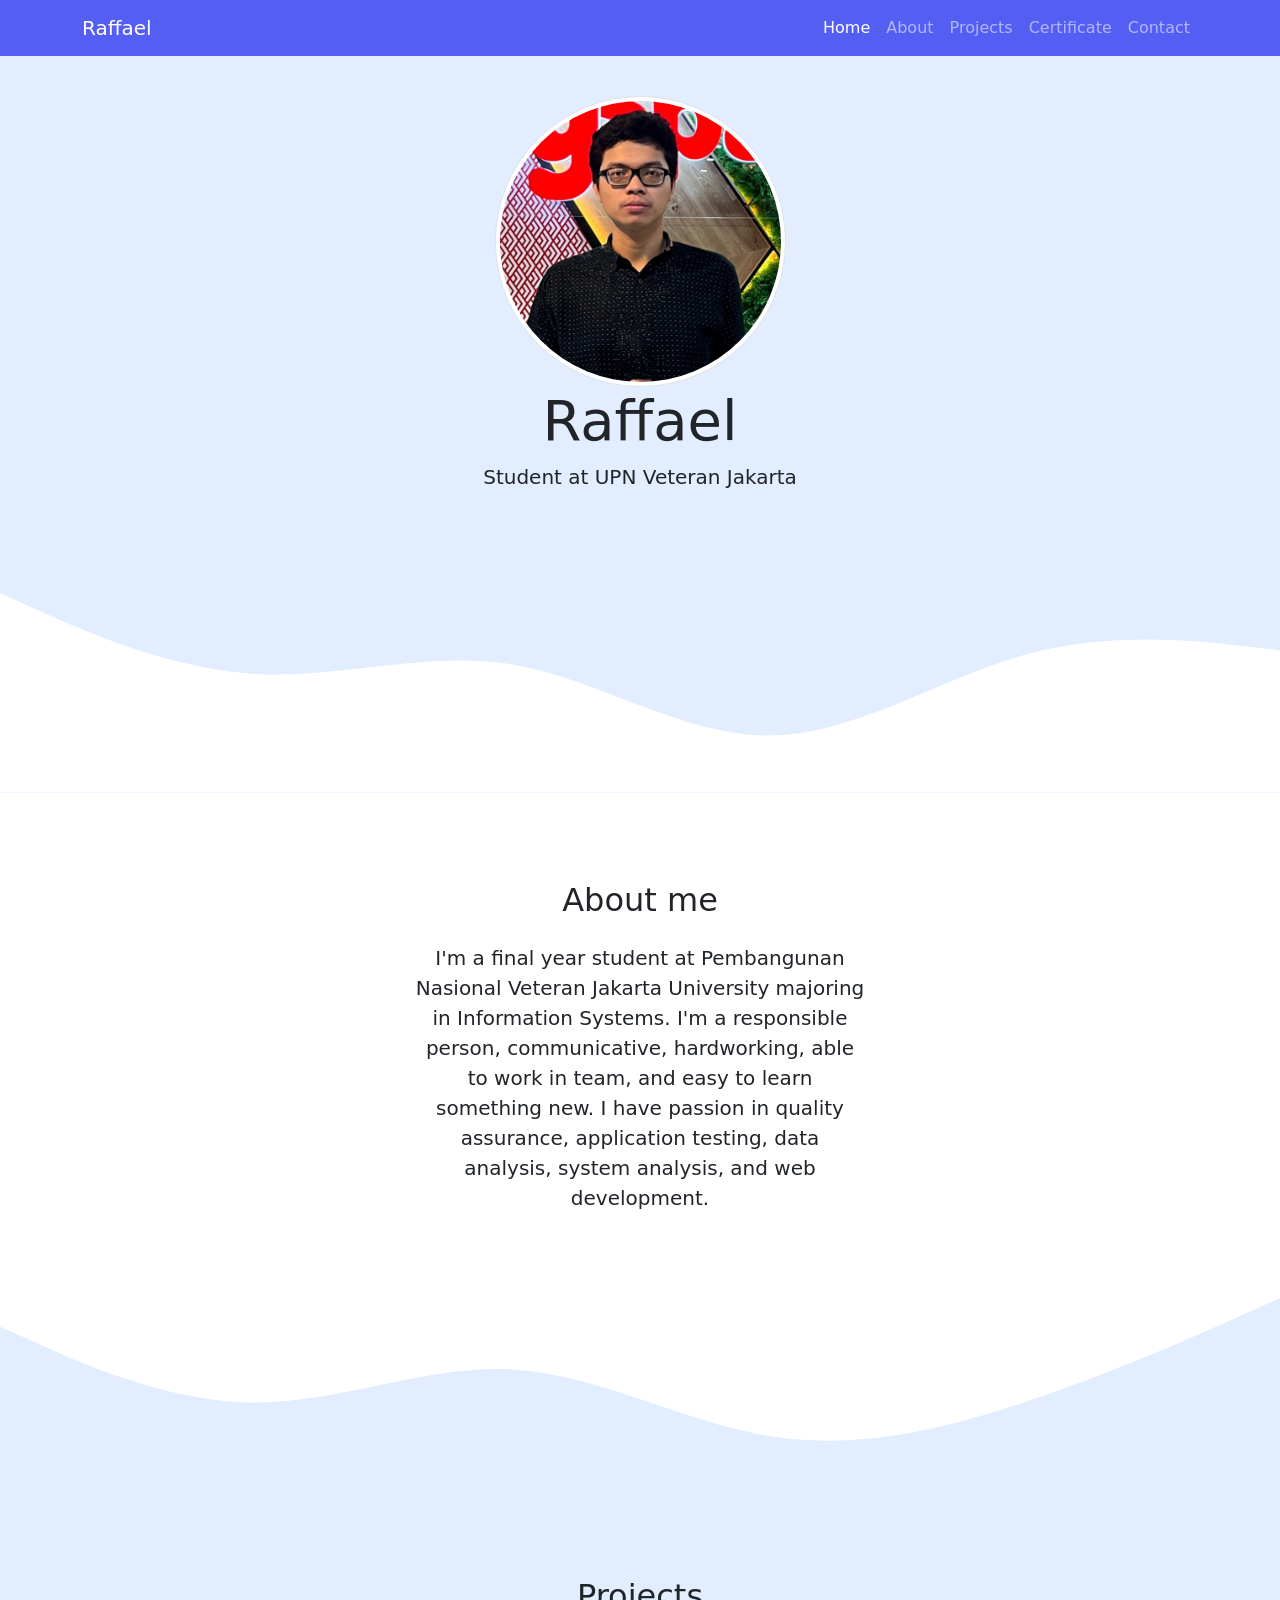
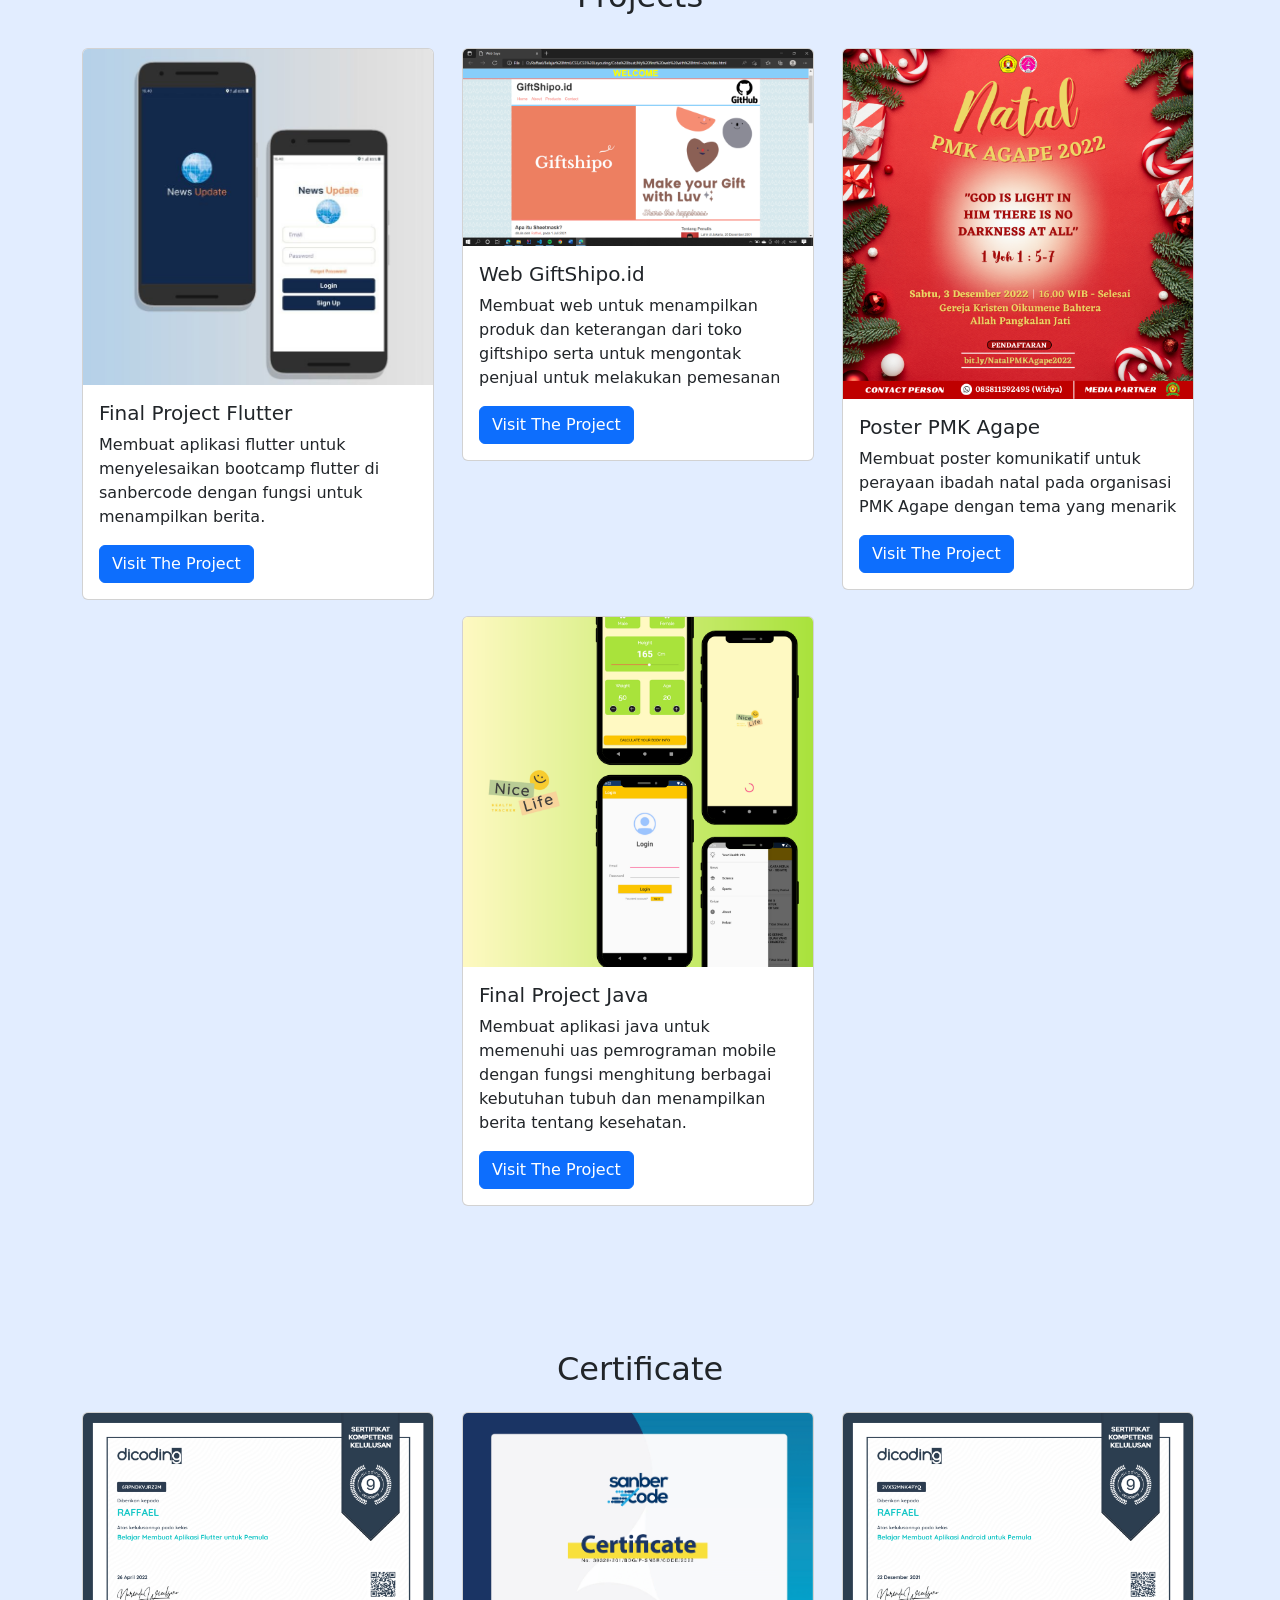
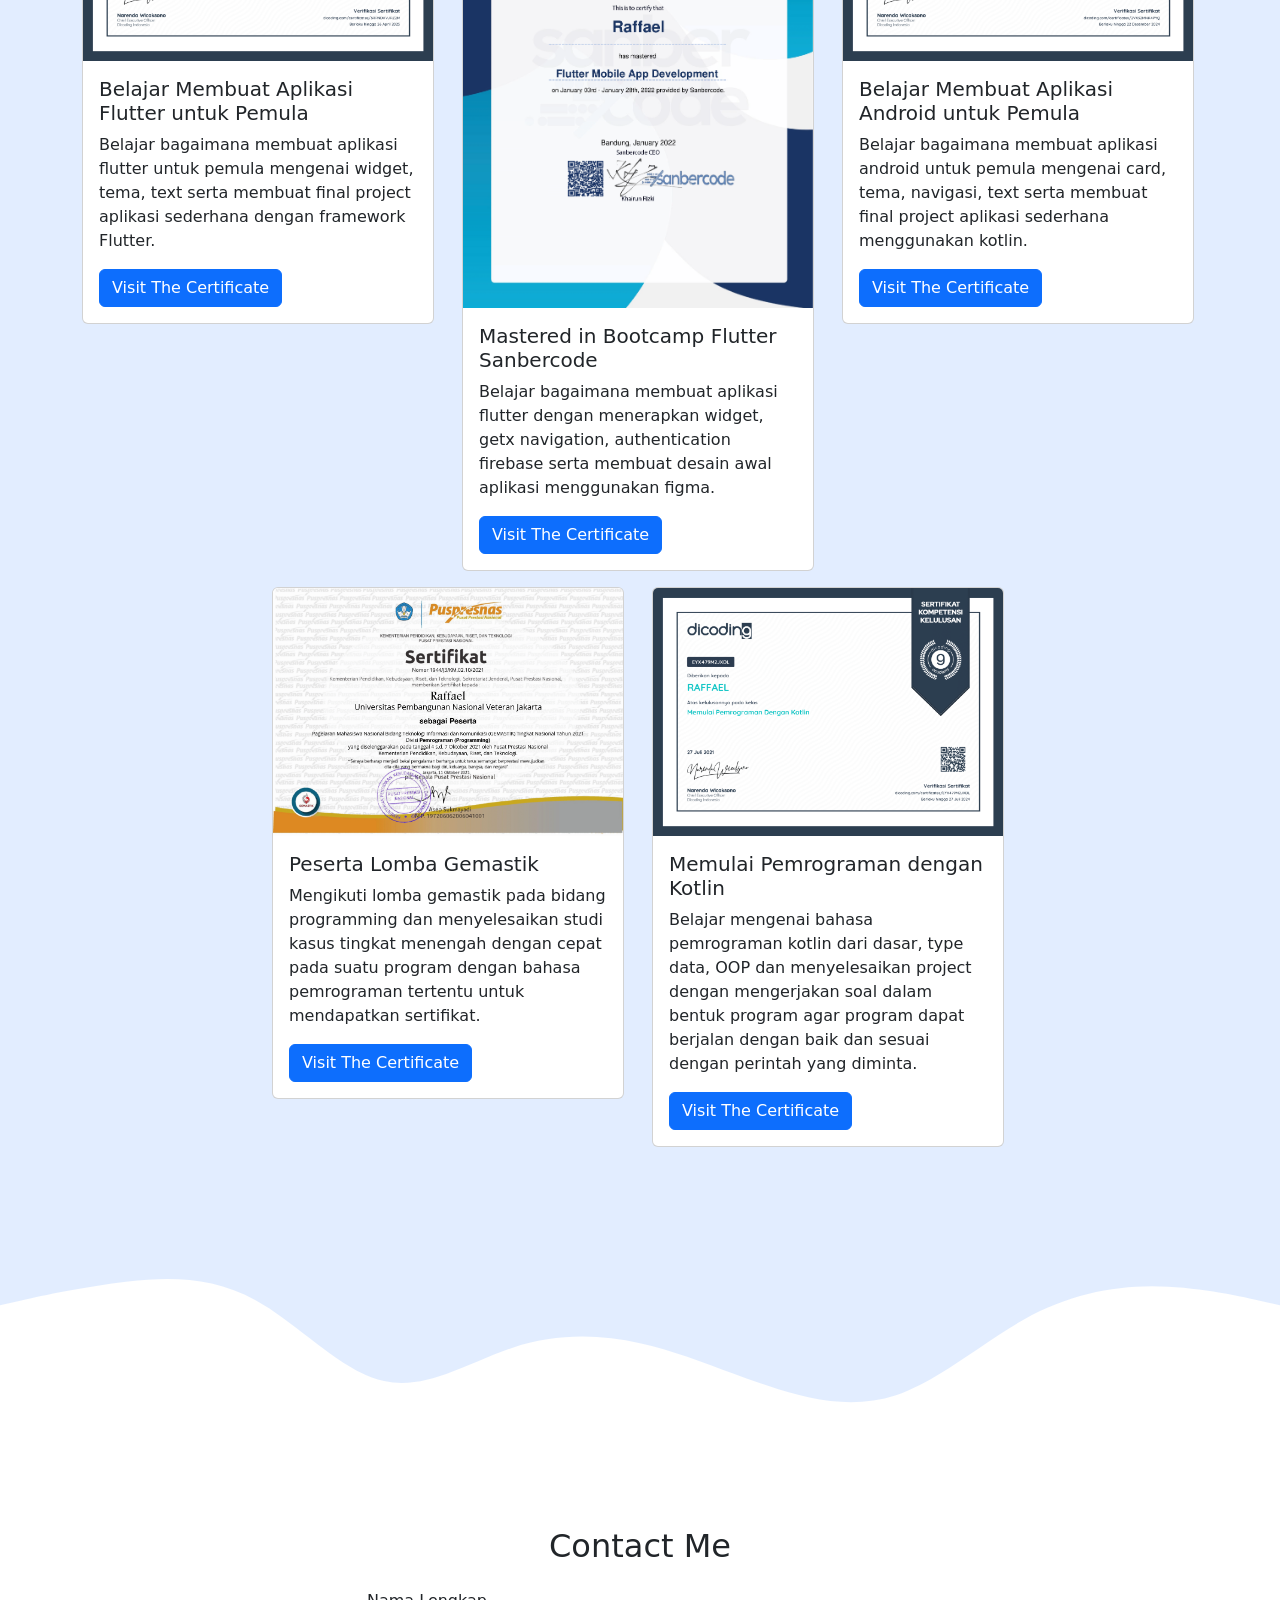
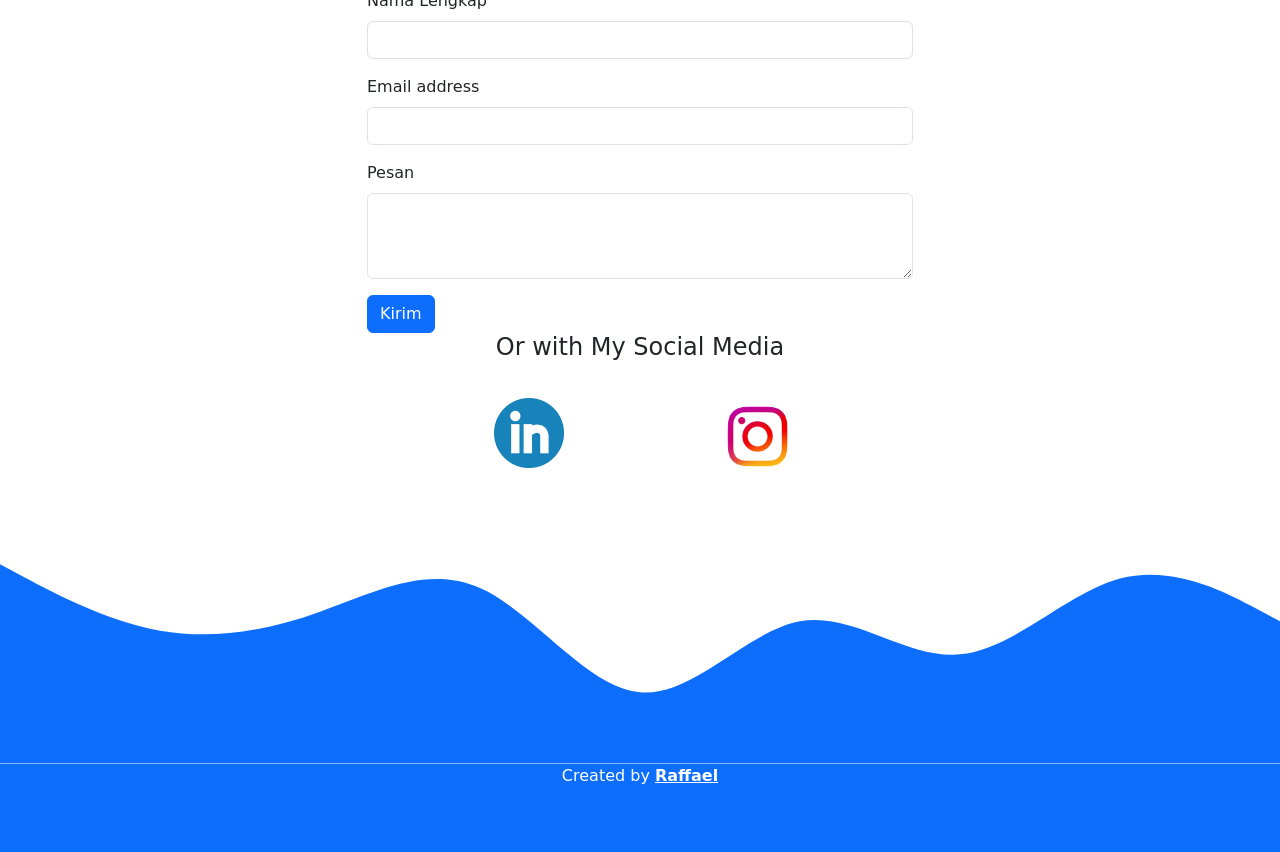
<file: index.html>
<!DOCTYPE html>
<html lang="en">
  <head>
    <!-- Required meta tags -->
    <meta charset="utf-8" />
    <meta name="viewport" content="width=device-width, initial-scale=1" />

    <!-- Bootstrap CSS -->
    <link href="https://cdn.jsdelivr.net/npm/bootstrap@5.1.3/dist/css/bootstrap.min.css" rel="stylesheet" integrity="sha384-1BmE4kWBq78iYhFldvKuhfTAU6auU8tT94WrHftjDbrCEXSU1oBoqyl2QvZ6jIW3" crossorigin="anonymous" />

    <!-- Bootstrap Icons -->
    <link rel="stylesheet" href="https://cdn.jsdelivr.net/npm/bootstrap-icons@1.8.1/font/bootstrap-icons.css" />

    <!-- My CSS -->
    <link rel="stylesheet" href="style.css" />
    <title>Portofolio || Raffael</title>
  </head>
  <body id="home">
    <!-- Navbar -->
    <nav class="navbar navbar-expand-lg navbar-dark shadow-p fixed-top" style="background-color: #545ef3">
      <div class="container">
        <a class="navbar-brand" href="#">Raffael</a>
        <button class="navbar-toggler" type="button" data-bs-toggle="collapse" data-bs-target="#navbarNav" aria-controls="navbarNav" aria-expanded="false" aria-label="Toggle navigation">
          <span class="navbar-toggler-icon"></span>
        </button>
        <div class="collapse navbar-collapse" id="navbarNav">
          <ul class="navbar-nav ms-auto">
            <li class="nav-item">
              <a class="nav-link active" aria-current="page" href="#home">Home</a>
            </li>
            <li class="nav-item">
              <a class="nav-link" href="#about">About</a>
            </li>
            <li class="nav-item">
              <a class="nav-link" href="#projects">Projects</a>
            </li>
            <li class="nav-item">
              <a class="nav-link" href="#certificate">Certificate</a>
            </li>
            <li class="nav-item">
              <a class="nav-link" href="#contact">Contact</a>
            </li>
          </ul>
        </div>
      </div>
    </nav>
    <!-- Akhir Navbar -->

    <!-- Jumbotron -->
    <section class="jumbotron text-center">
      <img src="img/foto_pael5.png" alt="Raffael" width="291" class="rounded-circle img-thumbnail" />
      <h1 class="display-4">Raffael</h1>
      <p class="lead">Student at UPN Veteran Jakarta</p>
      <svg xmlns="http://www.w3.org/2000/svg" viewBox="0 0 1440 320">
        <path
          fill="#ffffff"
          fill-opacity="1"
          d="M0,96L48,117.3C96,139,192,181,288,186.7C384,192,480,160,576,176C672,192,768,256,864,256C960,256,1056,192,1152,165.3C1248,139,1344,149,1392,154.7L1440,160L1440,320L1392,320C1344,320,1248,320,1152,320C1056,320,960,320,864,320C768,320,672,320,576,320C480,320,384,320,288,320C192,320,96,320,48,320L0,320Z"
        ></path>
      </svg>
    </section>
    <!-- Akhir Jumbotron -->

    <!-- About -->
    <section id="about">
      <div class="container">
        <div class="row text-center mt-2">
          <div class="col">
            <h2>About me</h2>
          </div>
        </div>
        <div class="row justify-content-center fs-5 text-center mt-3">
          <div class="col-md-5">I'm a final year student at Pembangunan Nasional Veteran Jakarta University majoring in Information Systems. I'm a responsible person, communicative, hardworking, able to work in team, and easy to learn something new. I have passion in quality assurance, application testing, data analysis, system analysis, and web development.</div>
          <!-- <div class="col-md-4">
            Lorem ipsum dolor sit amet, consectetur adipisicing elit. Vel nam sit obcaecati necessitatibus minus temporibus eveniet sequi, dolorum quidem, id odio aperiam ad dicta quaerat mollitia soluta possimus doloribus similique.
          </div> -->
        </div>
      </div>
      <svg xmlns="http://www.w3.org/2000/svg" viewBox="0 0 1440 320">
        <path
          fill="#e2edff"
          fill-opacity="1"
          d="M0,128L48,149.3C96,171,192,213,288,213.3C384,213,480,171,576,176C672,181,768,235,864,250.7C960,267,1056,245,1152,213.3C1248,181,1344,139,1392,117.3L1440,96L1440,320L1392,320C1344,320,1248,320,1152,320C1056,320,960,320,864,320C768,320,672,320,576,320C480,320,384,320,288,320C192,320,96,320,48,320L0,320Z"
        ></path>
      </svg>
    </section>
    <!-- Akhir About -->

    <!-- Projects -->
    <section id="projects">
      <div class="container">
        <div class="row text-center mb-4">
          <div class="col">
            <h2>Projects</h2>
          </div>
        </div>
        <div class="row justify-content-center">
          <div class="col-md-4 mb-3">
            <div class="card" style="width: 22rem">
              <div class="card-pict">
                <img src="img/projects/mobile1.png" class="card-img-top" alt="Project 2" />
              </div>
              <div class="card-body">
                <h5 class="card-title">Final Project Flutter</h5>
                <p class="card-text">Membuat aplikasi flutter untuk menyelesaikan bootcamp flutter di sanbercode dengan fungsi untuk menampilkan berita.</p>
                <a href="https://github.com/Raffaelpanj/final_project_news_update" class="btn btn-primary">Visit The Project</a>
              </div>
            </div>
          </div>
          <div class="col-md-4 mb-3">
            <div class="card" style="width: 22rem">
              <div class="card-pict">
                <img src="img/projects/web.png" class="card-img-top" alt="Project 1" />
              </div>
              <div class="card-body">
                <h5 class="card-title">Web GiftShipo.id</h5>
                <p class="card-text">Membuat web untuk menampilkan produk dan keterangan dari toko giftshipo serta untuk mengontak penjual untuk melakukan pemesanan</p>
                <a href="https://raffaelpanj.github.io/GiftShipoweb/" class="btn btn-primary">Visit The Project</a>
              </div>
            </div>
          </div>
          <div class="col-md-4 mb-3">
            <div class="card" style="width: 22rem">
              <img src="img/projects/poster_natal_2022.png" class="card-img-top" alt="Project 3" />
              <div class="card-body">
                <h5 class="card-title">Poster PMK Agape</h5>
                <p class="card-text">Membuat poster komunikatif untuk perayaan ibadah natal pada organisasi PMK Agape dengan tema yang menarik</p>
                <a href="https://drive.google.com/file/d/1RQZ7WqOnqxF-yC0cHN2MzSC3lIEZg3Sd/view?usp=sharing" class="btn btn-primary">Visit The Project</a>
              </div>
            </div>
          </div>
          <div class="col-md-4 mb-3">
            <div class="card" style="width: 22rem">
              <img src="img/projects/Nice life apk.png" class="card-img-top" alt="Project 3" />
              <div class="card-body">
                <h5 class="card-title">Final Project Java</h5>
                <p class="card-text">Membuat aplikasi java untuk memenuhi uas pemrograman mobile dengan fungsi menghitung berbagai kebutuhan tubuh dan menampilkan berita tentang kesehatan.</p>
                <a href="https://github.com/raffaelpanj/final_project_mobile_smt5" class="btn btn-primary">Visit The Project</a>
              </div>
            </div>
          </div>
        </div>
      </div>
      <!-- Certificate -->
      <section id="certificate">
        <div class="container">
          <div class="row text-center mb-3 mt-5">
            <div class="col">
              <h2>Certificate</h2>
            </div>
          </div>
          <div class="row justify-content-center">
            <div class="col-md-4 mb-3">
              <div class="card" style="width: 22rem">
                <div class="card-pict">
                  <img src="img/certificate/dcflutter.png" class="card-img-top" alt="Project 2" />
                </div>
                <div class="card-body">
                  <h5 class="card-title">Belajar Membuat Aplikasi Flutter untuk Pemula</h5>
                  <p class="card-text">Belajar bagaimana membuat aplikasi flutter untuk pemula mengenai widget, tema, text serta membuat final project aplikasi sederhana dengan framework Flutter.</p>
                  <a href="https://www.dicoding.com/certificates/6RPNDKVJRZ2M" class="btn btn-primary">Visit The Certificate</a>
                </div>
              </div>
            </div>
            <div class="col-md-4 mb-3">
              <div class="card" style="width: 22rem">
                <div class="card-pict">
                  <img src="img/certificate/sanber.png" class="card-img-top" alt="Project 1" />
                </div>
                <div class="card-body">
                  <h5 class="card-title">Mastered in Bootcamp Flutter Sanbercode</h5>
                  <p class="card-text">Belajar bagaimana membuat aplikasi flutter dengan menerapkan widget, getx navigation, authentication firebase serta membuat desain awal aplikasi menggunakan figma.</p>
                  <a href="https://sanbercode.com/sertifikat/generate/6245a161-dd03-405f-b949-2674c8def5ed" class="btn btn-primary">Visit The Certificate</a>
                </div>
              </div>
            </div>
            <div class="col-md-4 mb-3">
              <div class="card" style="width: 22rem">
                <img src="img/certificate/dcandro.png" class="card-img-top" alt="Project 3" />
                <div class="card-body">
                  <h5 class="card-title">Belajar Membuat Aplikasi Android untuk Pemula</h5>
                  <p class="card-text">Belajar bagaimana membuat aplikasi android untuk pemula mengenai card, tema, navigasi, text serta membuat final project aplikasi sederhana menggunakan kotlin.</p>
                  <a href="https://www.dicoding.com/certificates/2VX32MNK4PYQ" class="btn btn-primary">Visit The Certificate</a>
                </div>
              </div>
            </div>
            <div class="col-md-4 mb-3">
              <div class="card" style="width: 22rem">
                <img src="img/certificate/gemastik.png" class="card-img-top" alt="Project 3" />
                <div class="card-body">
                  <h5 class="card-title">Peserta Lomba Gemastik</h5>
                  <p class="card-text">Mengikuti lomba gemastik pada bidang programming dan menyelesaikan studi kasus tingkat menengah dengan cepat pada suatu program dengan bahasa pemrograman tertentu untuk mendapatkan sertifikat.</p>
                  <a href="https://drive.google.com/file/d/1TDl_8e-ZFi9LXQIkG4J09_rk1woRGH45/view?usp=sharing" class="btn btn-primary">Visit The Certificate</a>
                </div>
              </div>
            </div>
            <div class="col-md-4 mb-3">
              <div class="card" style="width: 22rem">
                <img src="img/certificate/dckotlin.png" class="card-img-top" alt="Project 3" />
                <div class="card-body">
                  <h5 class="card-title">Memulai Pemrograman dengan Kotlin</h5>
                  <p class="card-text">
                    Belajar mengenai bahasa pemrograman kotlin dari dasar, type data, OOP dan menyelesaikan project dengan mengerjakan soal dalam bentuk program agar program dapat berjalan dengan baik dan sesuai dengan perintah yang
                    diminta.
                  </p>
                  <a href="https://www.dicoding.com/certificates/EYX479M2JXDL" class="btn btn-primary">Visit The Certificate</a>
                </div>
              </div>
            </div>
          </div>
        </div>
      </section>
      <svg xmlns="http://www.w3.org/2000/svg" viewBox="0 0 1440 320">
        <path
          fill="#ffffff"
          fill-opacity="1"
          d="M0,160L24,154.7C48,149,96,139,144,133.3C192,128,240,128,288,154.7C336,181,384,235,432,245.3C480,256,528,224,576,208C624,192,672,192,720,202.7C768,213,816,235,864,250.7C912,267,960,277,1008,261.3C1056,245,1104,203,1152,176C1200,149,1248,139,1296,138.7C1344,139,1392,149,1416,154.7L1440,160L1440,320L1416,320C1392,320,1344,320,1296,320C1248,320,1200,320,1152,320C1104,320,1056,320,1008,320C960,320,912,320,864,320C816,320,768,320,720,320C672,320,624,320,576,320C528,320,480,320,432,320C384,320,336,320,288,320C240,320,192,320,144,320C96,320,48,320,24,320L0,320Z"
        ></path>
      </svg>
    </section>
    <!-- Akhir Projects -->

    <!-- Contact -->
    <section id="contact">
      <div class="container">
        <div class="row text-center mb-3">
          <div class="column"></div>
          <h2>Contact Me</h2>
        </div>
        <div class="row justify-content-center">
          <div class="col-md-6">
            <form>
              <div class="mb-3">
                <label for="name" class="form-label">Nama Lengkap</label>
                <input type="text" class="form-control" id="name" aria-describedby="name" />
              </div>
              <div class="mb-3">
                <label for="email" class="form-label">Email address</label>
                <input type="email" class="form-control" id="email" aria-describedby="email" />
              </div>
              <div class="mb-3">
                <label for="pesan" class="form-label">Pesan</label>
                <textarea class="form-control" id="pesan" rows="3"></textarea>
              </div>
              <button type="submit" class="btn btn-primary">Kirim</button>
            </form>
            <div class="row text-center mb-3">
              <div class="column"></div>
              <h4>Or with My Social Media</h4>
            </div>
            <div class="row justify-content-evenly mt-4">
              <div class="col-2 mt-1">
                <a href="https://www.linkedin.com/in/raffael-4b6a5a220/"><img src="img/linkedin.png" alt="" width="70px"></a>
              </div>
              <div class="col-2">
                <a href="https://www.instagram.com/raffaelpnjtn/"><img src="img/instagram.png" alt="" width="85px"></a>
              </div>
            </div>
          </div>
          </div>
        </div>
      </div>
      <svg xmlns="http://www.w3.org/2000/svg" viewBox="0 0 1440 320">
        <path
          fill="#0d6efd"
          fill-opacity="1"
          d="M0,96L30,112C60,128,120,160,180,170.7C240,181,300,171,360,149.3C420,128,480,96,540,122.7C600,149,660,235,720,240C780,245,840,171,900,160C960,149,1020,203,1080,197.3C1140,192,1200,128,1260,112C1320,96,1380,128,1410,144L1440,160L1440,320L1410,320C1380,320,1320,320,1260,320C1200,320,1140,320,1080,320C1020,320,960,320,900,320C840,320,780,320,720,320C660,320,600,320,540,320C480,320,420,320,360,320C300,320,240,320,180,320C120,320,60,320,30,320L0,320Z"
        ></path>
      </svg>
    </section>
    <!-- Akhir Contact -->

    <!-- Footer -->
    <footer class="bg-primary text-white text-center pb-5">
      <p>Created by <a href="https://www.instagram.com/raffaelpnjtn/" class="text-white fw-bold">Raffael</a></p>
    </footer>
    <!-- Akhir Footer -->
    <script src="https://cdn.jsdelivr.net/npm/bootstrap@5.1.3/dist/js/bootstrap.bundle.min.js" integrity="sha384-ka7Sk0Gln4gmtz2MlQnikT1wXgYsOg+OMhuP+IlRH9sENBO0LRn5q+8nbTov4+1p" crossorigin="anonymous"></script>
  </body>
</html>
</file>
<file: style.css>
.jumbotron {
  padding-top: 6rem;
  background-color: #e2edff;
}
#projects {
  background-color: #e2edff;
}
section {
  padding-top: 5rem;
}
.card-pict {
  width: 350px;
}
</file>
